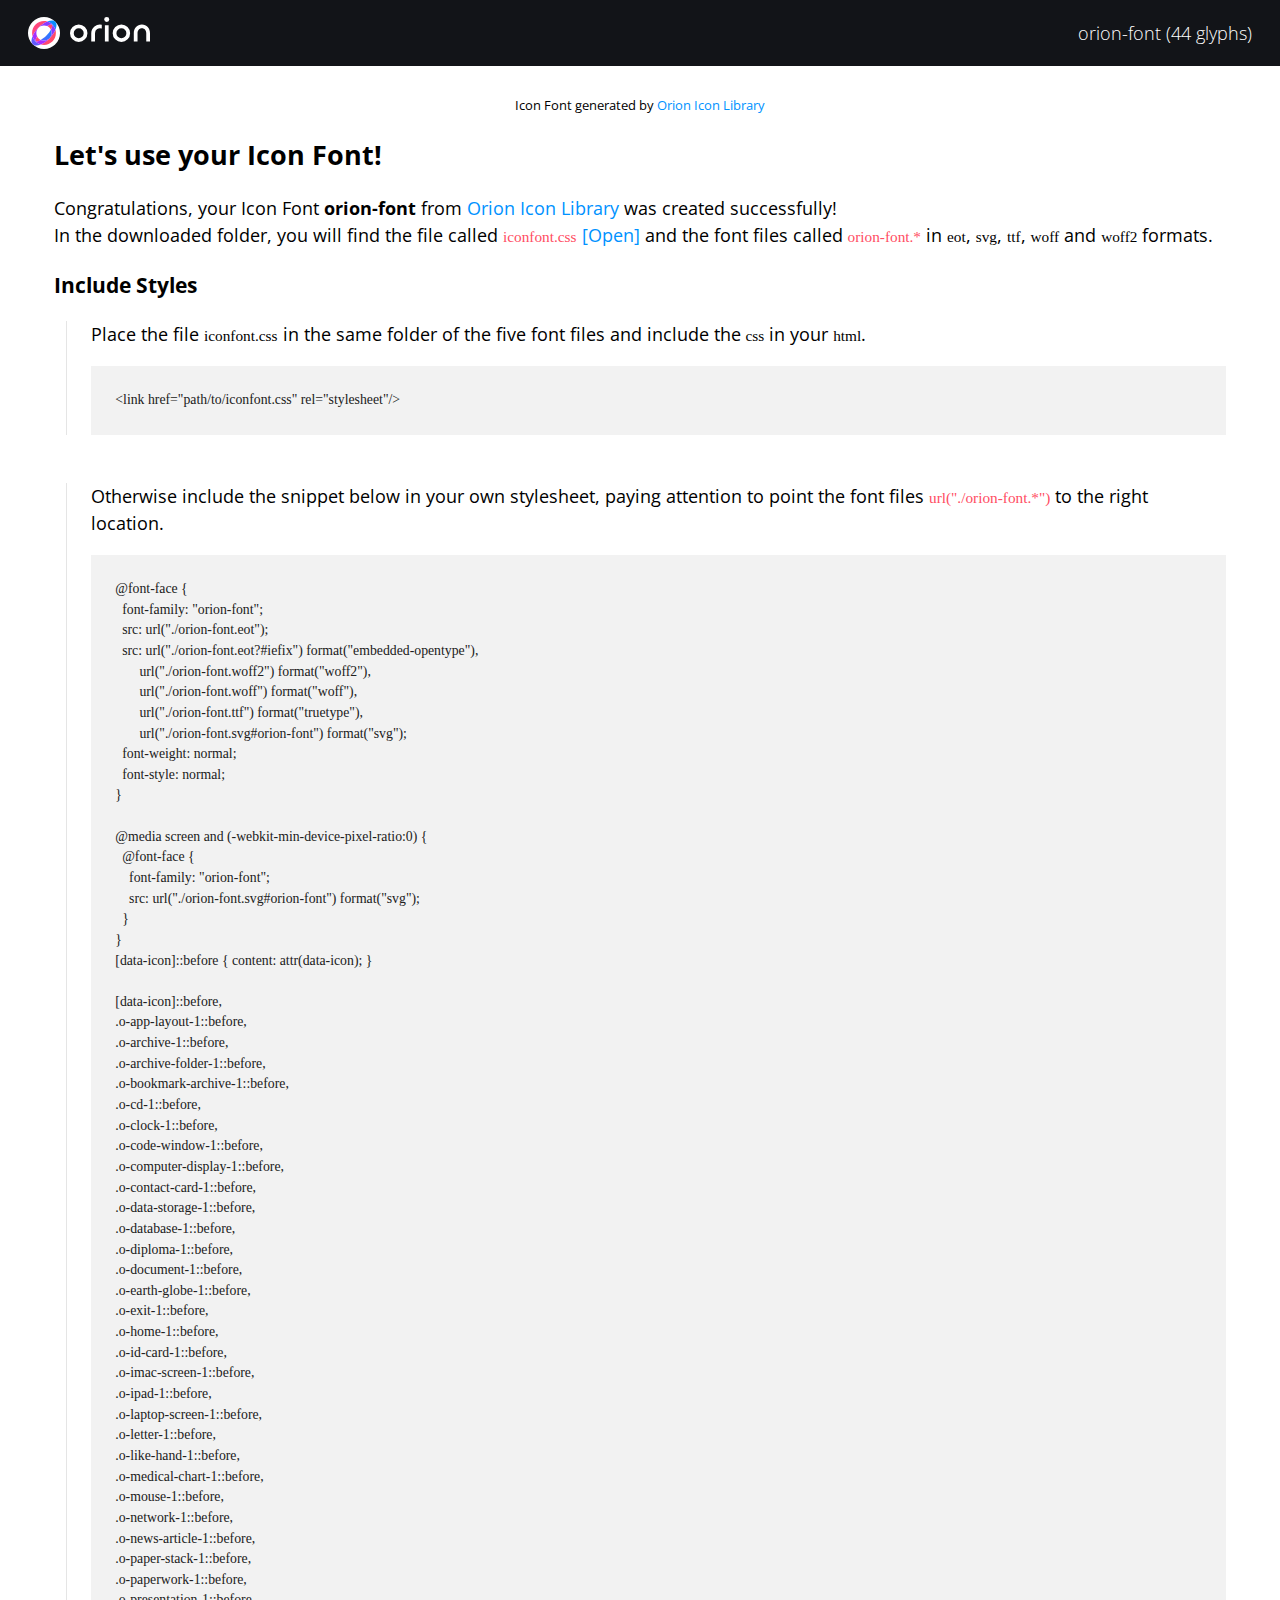
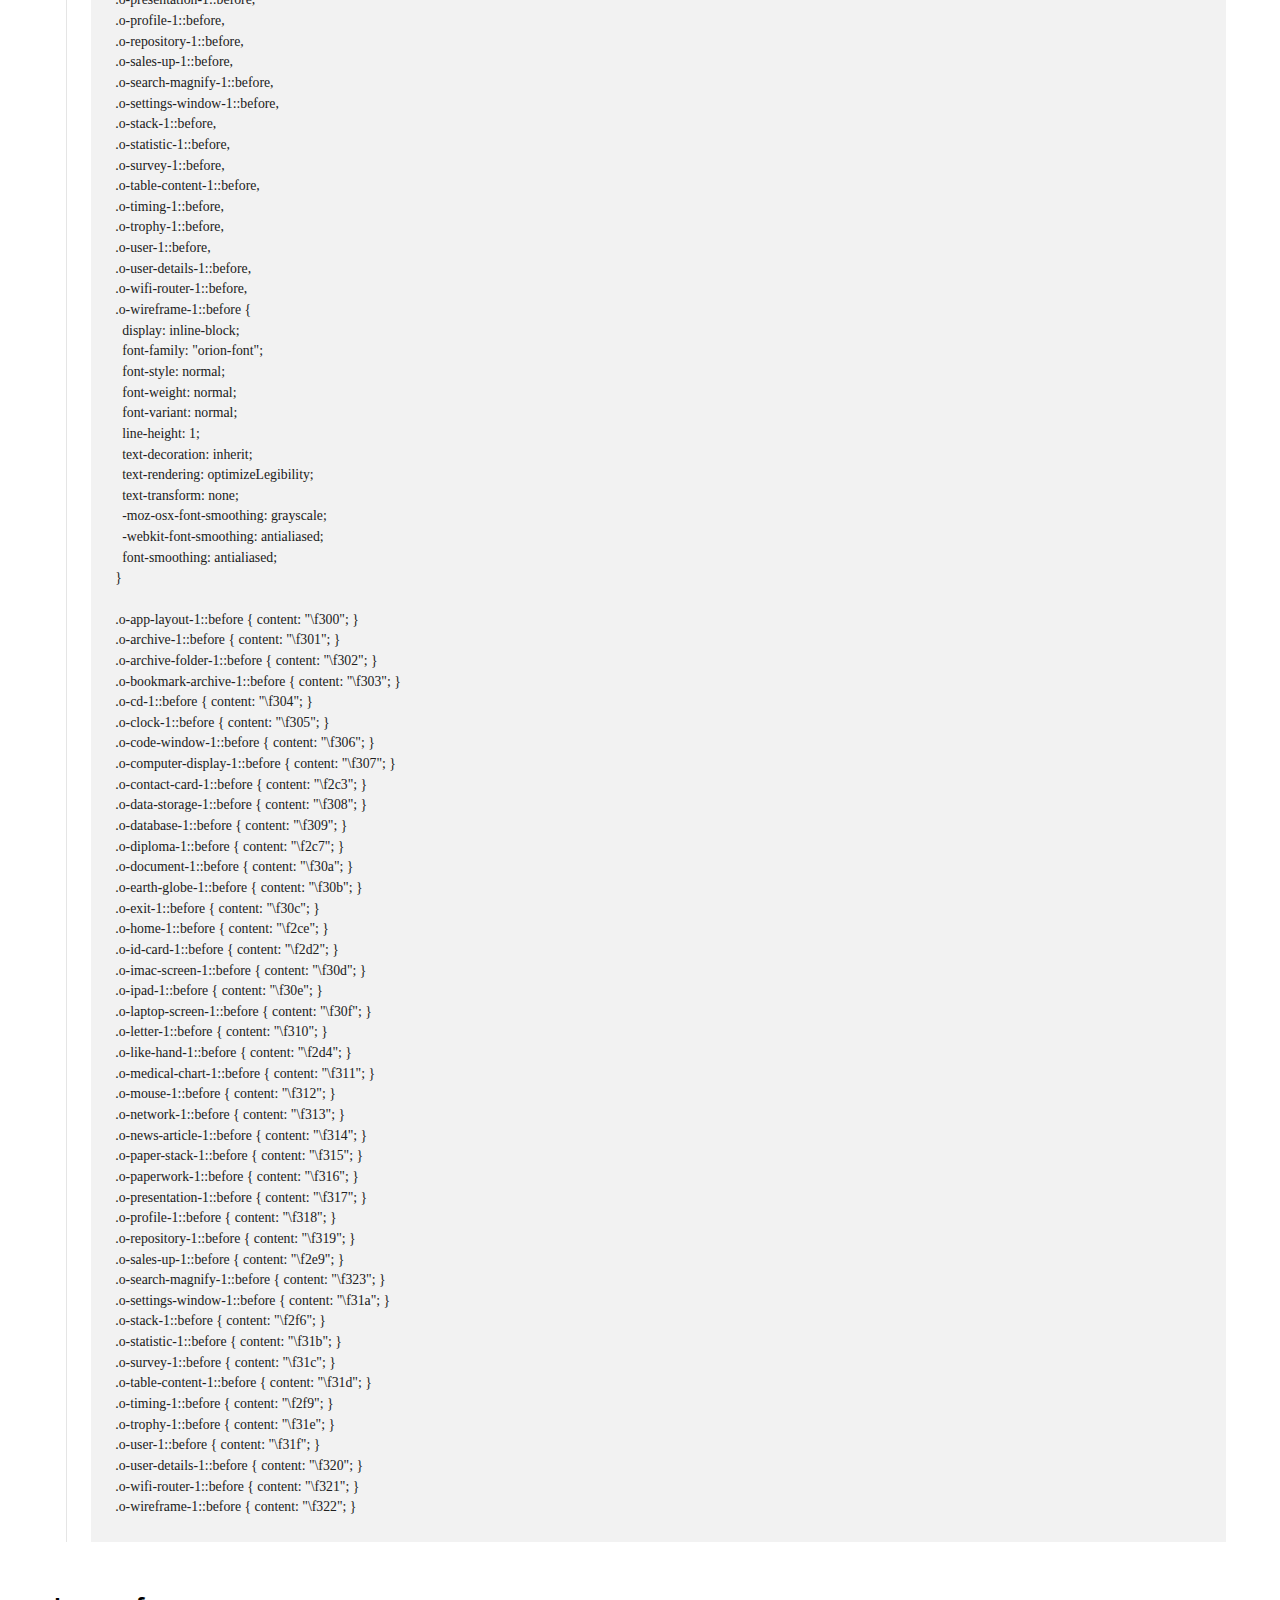
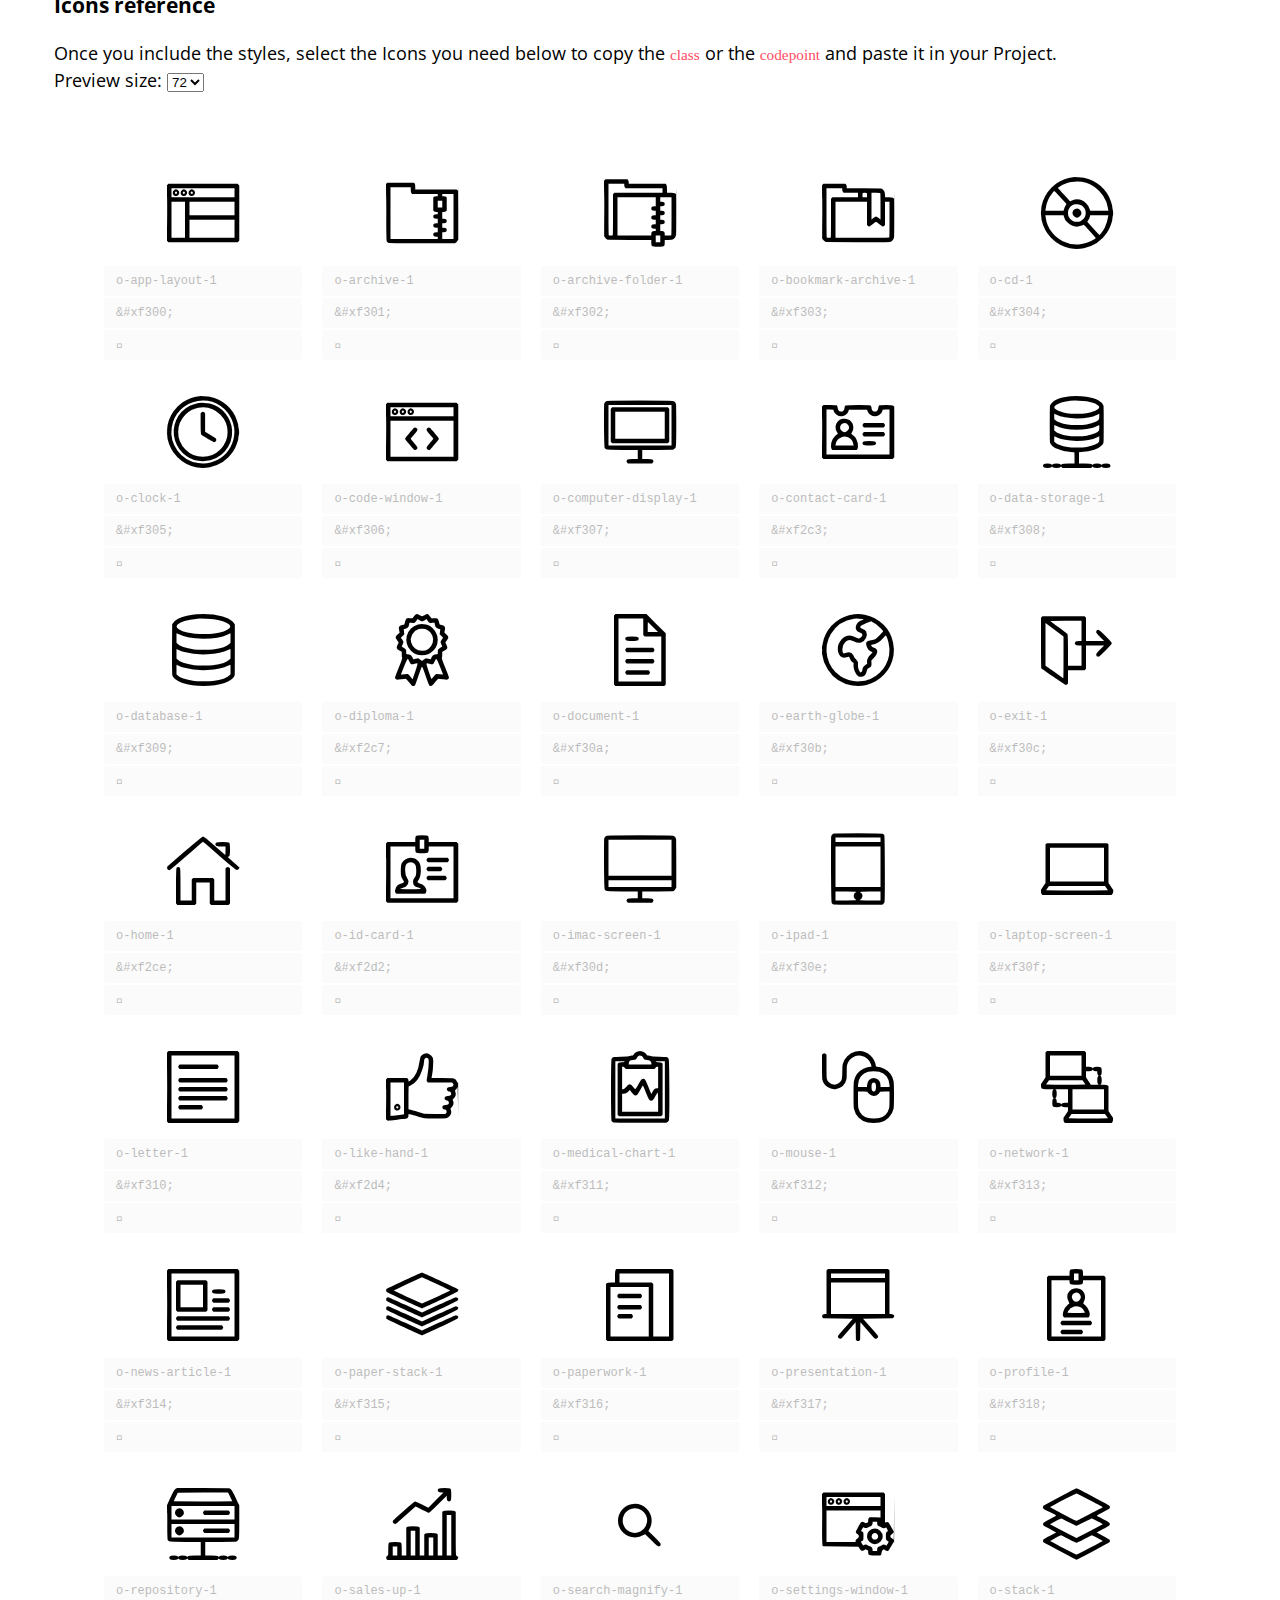
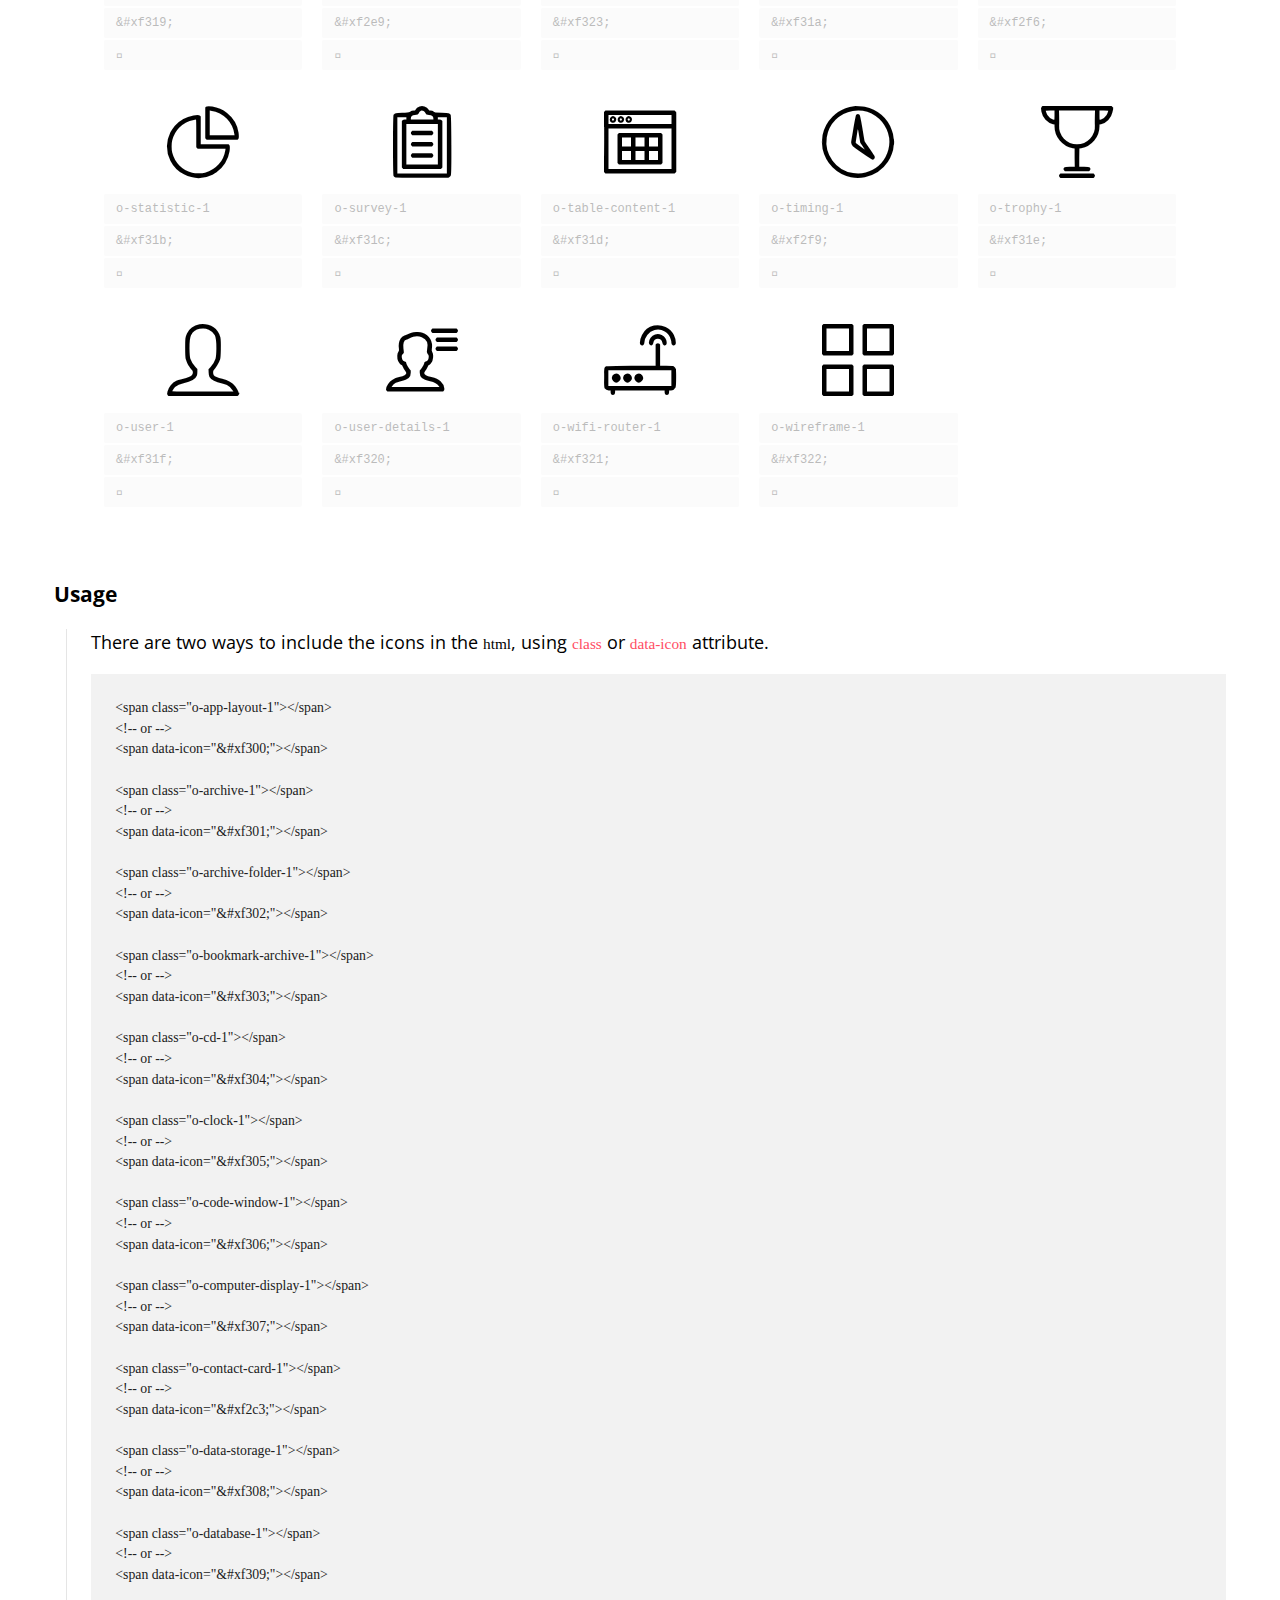
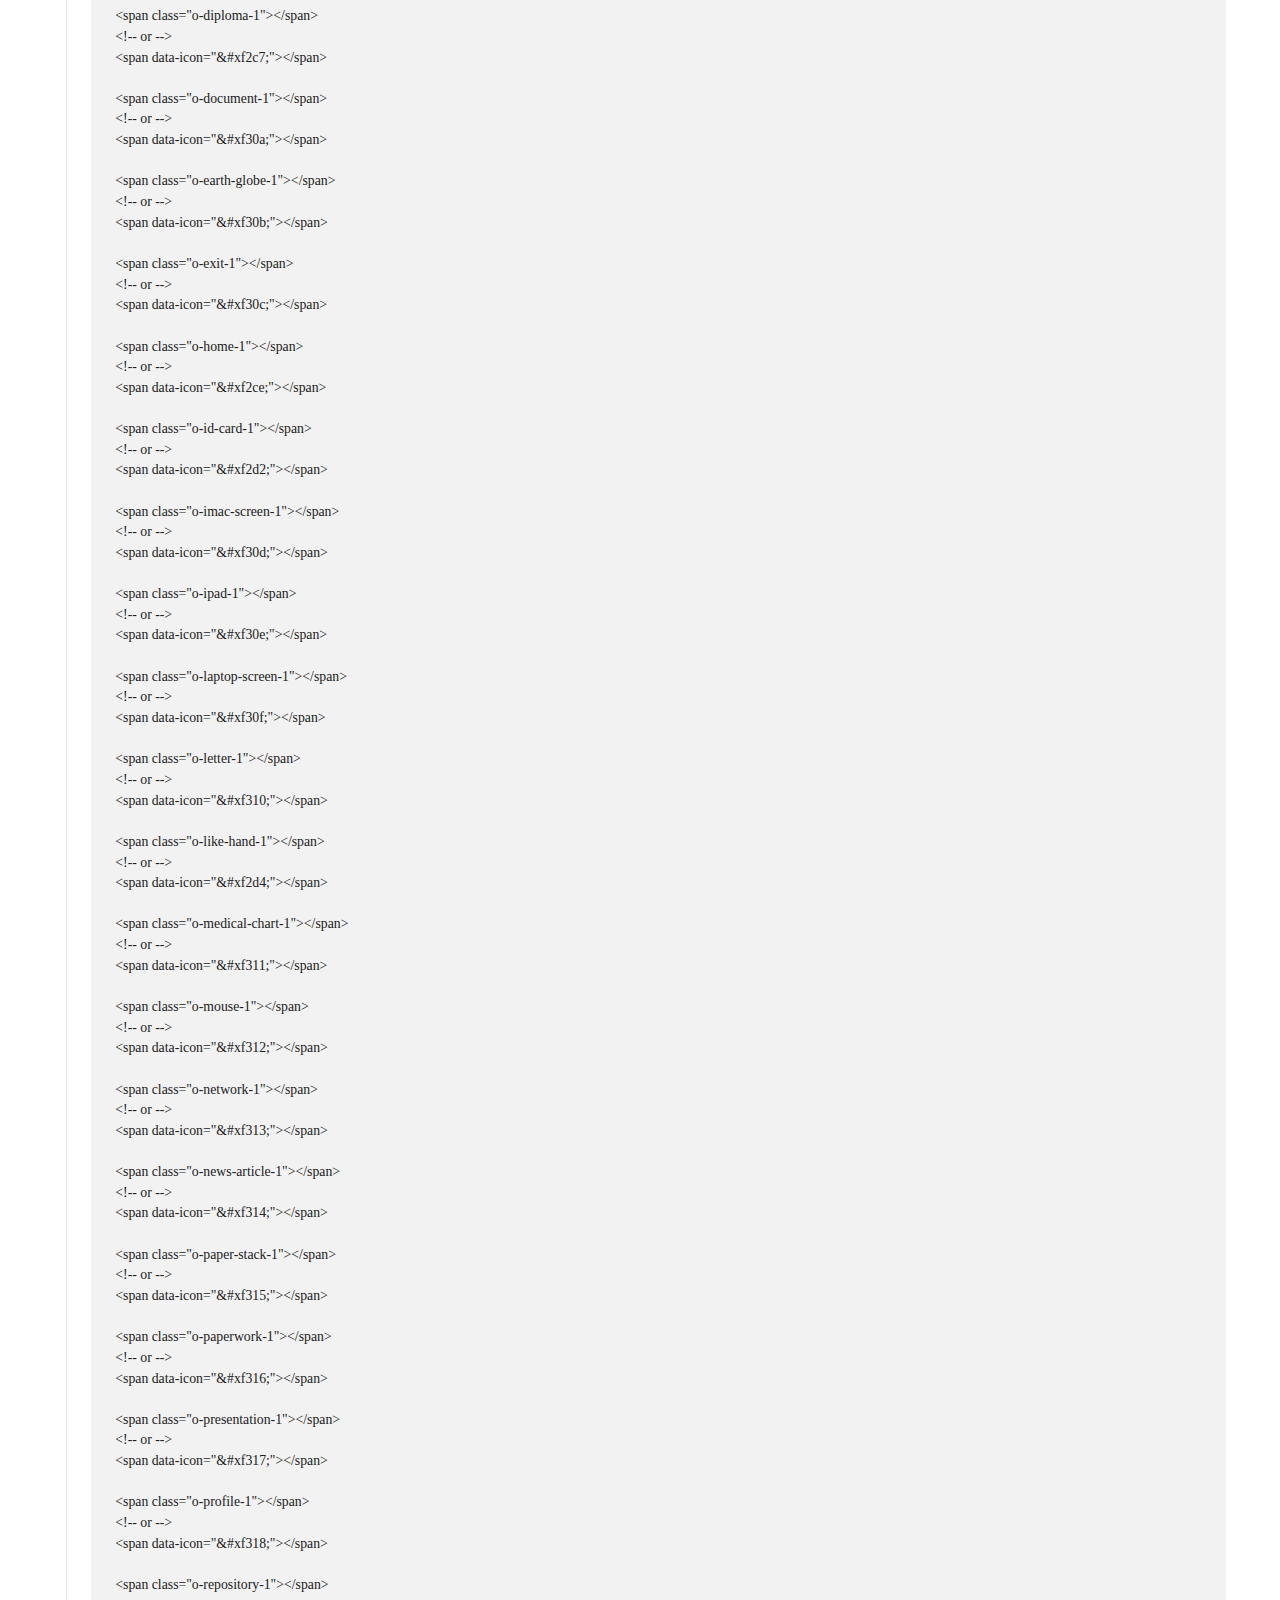
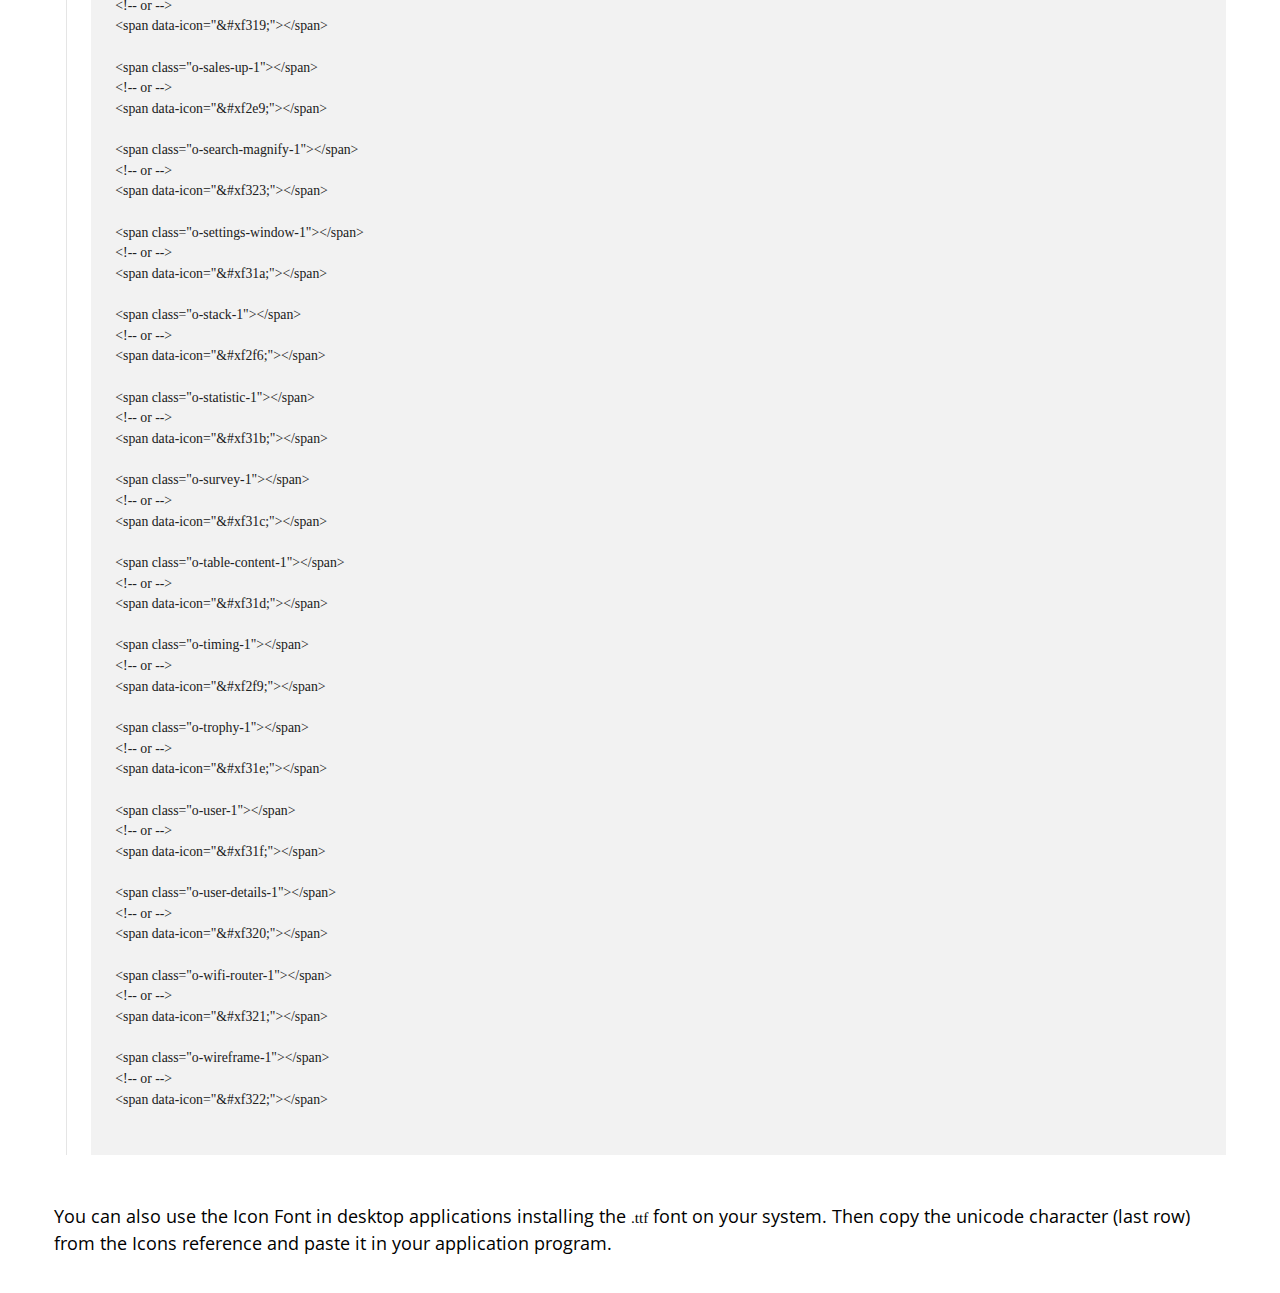
<file: fonts/preview.html>
<!doctype>
<html lang="en">
  <head>
    <link href="https://fonts.googleapis.com/css?family=Open+Sans" rel="stylesheet"/>
    <meta charset="UTF-8" />
    <title>orion-font Icon Font | Orion Icon Library</title>
    <style>
      html { box-sizing: border-box }
      *, *:before, *:after { box-sizing: inherit }
      
      body {
        margin: 0;
        padding: 0;
        font-family: 'Open Sans', sans-serif;
        font-size: 1.125rem;
      }
      
      .brand-red { color: #ff4d63 }
      .brand-blue { color: #007aff }
      
      .header {
        display: flex;
        align-items: center;
        background-color: #121418;
        justify-content: space-between;
        height: 66px;
        padding: 0 28px;
        color: white;
      }
      
      .logo_wrapper {
        display: flex;
        align-items: flex-start;
        color: #fff;
      }
      
      .logo_iso,
      .logo_name {
        display: inline-block;
        vertical-align: middle;
      }
      
      .logo_iso {
        width: 32px;
        height: 32px;
      }
      
      .logo_name {
        width: 80px;
        height: 25px;
        margin-left: 10px;
      }
      
      .title {
        font-weight: 300;
        max-width: 33%;
        font-size: 1em;
      }
      
      .ellipsis {
        white-space: nowrap;
        overflow: hidden;
        text-overflow: ellipsis;
      }
      
      .wrapper {
        padding: 1em 3em;
      }
      
      .tiny {
        font-size: .7em;
        text-align: center;
      }
      
      .heading,
      .link {
        color: inherit;
        text-decoration: none;
      }
      
      .link {
        color: #0092FF;
        cursor: pointer
      }
        .link:hover { text-decoration: underline }
        
      .heading:hover:after {
        content: "#";
        color: #0092FF;
        margin-left: 2px;
        opacity: .3;
        transition: opacity .3s;
      }
      
      .heading:active:after {
        opacity: 1;
      }
      
      .text {
        line-height: 1.5;
      }
      
      .pre {
        color: #202020;
        tab-ssize: 4px;
        overflow-x: auto;
        padding: 1.5em;
        line-height: 1.5;
        background: rgba(0, 0, 0, 0.05);
        font-size: .9em;
      }
      
      .pre-icon {
        font-size: 12px;
        padding: .5em 1em;
        width: 100%;
        z-index: 2;
        border-radius: 2px;
        opacity: .3;
        transition: opacity .3s;
        margin: 1px;
      }
      
      .code {
        font-family: Menlo, mono;
        font-size: .85em;
      }
      
      .section {
        padding-left: 24px;
        border-left: 1px solid rgba(0, 0, 0, 0.1);
        margin-left: 12px;
        margin-bottom: 48px;
      }
      
      .icons-list {
        overflow: auto;
        padding: 40px;
        margin: 0px;
        list-style: none;
        padding-bottom: 40px;
      }
      
      .icon {
        width: 100%;
        float: left;
        display: block;
        transition: opacity 250ms;
        cursor: pointer;
        position: relative;
      }
      
        @media (min-width: 767px) { .icon { width: 50% } }
        @media (min-width: 1023px) { .icon { width: 33.333% } }
        @media (min-width: 1199px) { .icon { width: 20% } }
        
        .icon:after {
          content: "";
          position: absolute;
          z-index: -1;
          top: 0px;
          right: 0px;
          bottom: 0px;
          left: 0px;
          opacity: 0;
          box-shadow: 0 .5em 3em rgba(0, 0, 0, .1);
          transition: opacity .3s;
        }
        .icon:hover:after {
            opacity: 1;
            z-index: 1;
        }
        .icon:before {
            content: "";
            padding-top: 100%;
            display: block;
        }
        .icon:hover .orion-font__class {
            opacity: 1;
        }
        .icon:hover .orion-font__code {
            opacity: 1;
        }
      
      .icon-wrapper {
        display: flex;
        align-items: center;
        justify-content: space-between;
        flex-direction: column;
        position: absolute;
        top: 0px;
        right: 0px;
        bottom: 0px;
        left: 0px;
        padding: 10px;
      }
      
      .icon-preview {
        margin-top: auto;
        margin-bottom: auto;
        position: relative;
      }
      
      .style {
        white-space: pre;
        display: inline-block;
        font-size: .7em;
        line-height: 1.5;
        background: rgba(0,0,0,0.05);
        tab-size: 4px;
        color: #202020;
        margin-top: 1em;
        width: 100%;
        outline: 0px;
        border-left: 4px solid #007aff;
      }
      
      
        .size-12 .icon-preview,
        .size-12 .letters { font-size: 12px; }
      
        .size-14 .icon-preview,
        .size-14 .letters { font-size: 14px; }
      
        .size-16 .icon-preview,
        .size-16 .letters { font-size: 16px; }
      
        .size-18 .icon-preview,
        .size-18 .letters { font-size: 18px; }
      
        .size-21 .icon-preview,
        .size-21 .letters { font-size: 21px; }
      
        .size-24 .icon-preview,
        .size-24 .letters { font-size: 24px; }
      
        .size-36 .icon-preview,
        .size-36 .letters { font-size: 36px; }
      
        .size-48 .icon-preview,
        .size-48 .letters { font-size: 48px; }
      
        .size-60 .icon-preview,
        .size-60 .letters { font-size: 60px; }
      
        .size-72 .icon-preview,
        .size-72 .letters { font-size: 72px; }
      

      /* Icon Font: orion-font */

      @font-face {
  font-family: "orion-font";
  src: url("./orion-font.eot");
  src: url("./orion-font.eot?#iefix") format("embedded-opentype"),
       url("./orion-font.woff2") format("woff2"),
       url("./orion-font.woff") format("woff"),
       url("./orion-font.ttf") format("truetype"),
       url("./orion-font.svg#orion-font") format("svg");
  font-weight: normal;
  font-style: normal;
}

@media screen and (-webkit-min-device-pixel-ratio:0) {
  @font-face {
    font-family: "orion-font";
    src: url("./orion-font.svg#orion-font") format("svg");
  }
}

      [data-icon]:before { content: attr(data-icon); }

      [data-icon]:before,
      .o-app-layout-1::before,
.o-archive-1::before,
.o-archive-folder-1::before,
.o-bookmark-archive-1::before,
.o-cd-1::before,
.o-clock-1::before,
.o-code-window-1::before,
.o-computer-display-1::before,
.o-contact-card-1::before,
.o-data-storage-1::before,
.o-database-1::before,
.o-diploma-1::before,
.o-document-1::before,
.o-earth-globe-1::before,
.o-exit-1::before,
.o-home-1::before,
.o-id-card-1::before,
.o-imac-screen-1::before,
.o-ipad-1::before,
.o-laptop-screen-1::before,
.o-letter-1::before,
.o-like-hand-1::before,
.o-medical-chart-1::before,
.o-mouse-1::before,
.o-network-1::before,
.o-news-article-1::before,
.o-paper-stack-1::before,
.o-paperwork-1::before,
.o-presentation-1::before,
.o-profile-1::before,
.o-repository-1::before,
.o-sales-up-1::before,
.o-search-magnify-1::before,
.o-settings-window-1::before,
.o-stack-1::before,
.o-statistic-1::before,
.o-survey-1::before,
.o-table-content-1::before,
.o-timing-1::before,
.o-trophy-1::before,
.o-user-1::before,
.o-user-details-1::before,
.o-wifi-router-1::before,
.o-wireframe-1::before {
        display: inline-block;
  font-family: "orion-font";
  font-style: normal;
  font-weight: normal;
  font-variant: normal;
  line-height: 1;
  text-decoration: inherit;
  text-rendering: optimizeLegibility;
  text-transform: none;
  -moz-osx-font-smoothing: grayscale;
  -webkit-font-smoothing: antialiased;
  font-smoothing: antialiased;
      }

      .o-app-layout-1::before { content: "\f300"; }
.o-archive-1::before { content: "\f301"; }
.o-archive-folder-1::before { content: "\f302"; }
.o-bookmark-archive-1::before { content: "\f303"; }
.o-cd-1::before { content: "\f304"; }
.o-clock-1::before { content: "\f305"; }
.o-code-window-1::before { content: "\f306"; }
.o-computer-display-1::before { content: "\f307"; }
.o-contact-card-1::before { content: "\f2c3"; }
.o-data-storage-1::before { content: "\f308"; }
.o-database-1::before { content: "\f309"; }
.o-diploma-1::before { content: "\f2c7"; }
.o-document-1::before { content: "\f30a"; }
.o-earth-globe-1::before { content: "\f30b"; }
.o-exit-1::before { content: "\f30c"; }
.o-home-1::before { content: "\f2ce"; }
.o-id-card-1::before { content: "\f2d2"; }
.o-imac-screen-1::before { content: "\f30d"; }
.o-ipad-1::before { content: "\f30e"; }
.o-laptop-screen-1::before { content: "\f30f"; }
.o-letter-1::before { content: "\f310"; }
.o-like-hand-1::before { content: "\f2d4"; }
.o-medical-chart-1::before { content: "\f311"; }
.o-mouse-1::before { content: "\f312"; }
.o-network-1::before { content: "\f313"; }
.o-news-article-1::before { content: "\f314"; }
.o-paper-stack-1::before { content: "\f315"; }
.o-paperwork-1::before { content: "\f316"; }
.o-presentation-1::before { content: "\f317"; }
.o-profile-1::before { content: "\f318"; }
.o-repository-1::before { content: "\f319"; }
.o-sales-up-1::before { content: "\f2e9"; }
.o-search-magnify-1::before { content: "\f323"; }
.o-settings-window-1::before { content: "\f31a"; }
.o-stack-1::before { content: "\f2f6"; }
.o-statistic-1::before { content: "\f31b"; }
.o-survey-1::before { content: "\f31c"; }
.o-table-content-1::before { content: "\f31d"; }
.o-timing-1::before { content: "\f2f9"; }
.o-trophy-1::before { content: "\f31e"; }
.o-user-1::before { content: "\f31f"; }
.o-user-details-1::before { content: "\f320"; }
.o-wifi-router-1::before { content: "\f321"; }
.o-wireframe-1::before { content: "\f322"; }
    </style>

    <!--[if lte IE 8]><script src="http://html5shiv.googlecode.com/svn/trunk/html5.js"></script><![endif]-->

  </head>

  <body>
    <svg width="0" height="0" style="display:block">
      <defs>
        <linearGradient id="orion_logo_a" gradientUnits="userSpaceOnUse" x1="13.183"
        y1="62.808" x2="79.541" y2="62.808">
          <stop offset="0" stop-color="#FF4581"></stop>
          <stop offset="1" stop-color="#FF4D63"></stop>
        </linearGradient>
        <linearGradient id="orion_logo_b" gradientUnits="userSpaceOnUse" x1="13.177"
        y1="29.193" x2="79.535" y2="29.193">
          <stop offset="0" stop-color="#FF4581"></stop>
          <stop offset="1" stop-color="#FF4D63"></stop>
        </linearGradient>
        <linearGradient id="orion_logo_c" gradientUnits="userSpaceOnUse" x1="13.182"
        y1="33.549" x2="79.533" y2="33.549">
          <stop offset="0" stop-color="#FF4581"></stop>
          <stop offset="1" stop-color="#FF4D63"></stop>
        </linearGradient>
        <linearGradient id="orion_logo_d" gradientUnits="userSpaceOnUse" x1="13.186"
        y1="58.453" x2="79.534" y2="58.453">
          <stop offset="0" stop-color="#FF4581"></stop>
          <stop offset="1" stop-color="#FF4D63"></stop>
        </linearGradient>
        <linearGradient id="orion_logo_e" gradientUnits="userSpaceOnUse" x1="14.32"
        y1="77.671" x2="79.601" y2="12.39">
          <stop offset="0" stop-color="#6757FF"></stop>
          <stop offset="1" stop-color="#0092FF"></stop>
        </linearGradient>
        <linearGradient id="orion_logo_f" gradientUnits="userSpaceOnUse" x1="14.33"
        y1="77.675" x2="79.611" y2="12.394">
          <stop offset="0" stop-color="#6757FF"></stop>
          <stop offset="1" stop-color="#0092FF"></stop>
        </linearGradient>
        <linearGradient id="orion_logo_g" gradientUnits="userSpaceOnUse" x1="24.694"
        y1="88.035" x2="89.969" y2="22.76">
          <stop offset="0" stop-color="#6757FF"></stop>
          <stop offset="1" stop-color="#0092FF"></stop>
        </linearGradient>
        <linearGradient id="orion_logo_h" gradientUnits="userSpaceOnUse" x1="22.838"
        y1="69.61" x2="69.095" y2="22.453">
          <stop offset="0" stop-color="#AB2BFF"></stop>
          <stop offset="1" stop-color="#863CFF"></stop>
        </linearGradient>
      </defs>
    </svg>
    <div id="page">
      <header class="header">
        <a href="https://orioniconlibrary.com/?utm_source=font_demo" class="logo_wrapper">
          <svg viewBox="0 0 92 92" class="logo_iso">
            <g>
              <ellipse fill="currentColor" cx="46" cy="46" rx="46" ry="46"></ellipse>
              <path fill="url(#orion_logo_a)" d="M26.2 55.4c-.9 1.5-1.6 3.1-2.2 4.6-2.4 5.7-2.3 9.1-2 10.1.3.1.7.1 1.4.1 3.2 0 7.9-1.4 13.3-4.4-4.7-2.1-8.4-5.8-10.5-10.4z"></path>
              <path fill="url(#orion_logo_b)" d="M65.8 36.6c.8-1.5 1.6-3.1 2.2-4.6 2.4-5.7 2.3-9.1 2-10.1-.3-.1-.7-.1-1.4-.1-3.2 0-7.9 1.4-13.3 4.4 4.6 2.1 8.4 5.8 10.5 10.4z"></path>
              <path fill="url(#orion_logo_c)" d="M55.3 13.1c-3-.8-6.1-1.3-9.3-1.3-18.9 0-34.2 15.3-34.2 34.2 0 3.2.5 6.3 1.3 9.3 3.4-8 9.3-16.7 17.4-24.8 8-8.1 16.8-14 24.8-17.4z"></path>
              <path fill="url(#orion_logo_d)" d="M61.5 61.5c-8 8-16.8 14-24.8 17.4 2.9.8 6.1 1.3 9.3 1.3 18.9 0 34.2-15.3 34.2-34.2 0-3.2-.5-6.3-1.3-9.3-3.4 8-9.3 16.8-17.4 24.8z"></path>
              <path fill="url(#orion_logo_e)" d="M78.9 36.7c4.1-9.8 4.4-18.5-.4-23.2-2.4-2.4-5.8-3.5-9.8-3.5-4 0-8.6 1.1-13.4 3.1 11.4 3.2 20.4 12.2 23.6 23.6z"></path>
              <path fill="url(#orion_logo_f)" d="M13.1 55.3c-4.1 9.8-4.4 18.5.4 23.2 2.4 2.4 5.8 3.5 9.8 3.5 4 0 8.6-1.1 13.4-3.1-11.4-3.2-20.4-12.2-23.6-23.6z"></path>
              <path fill="url(#orion_logo_g)" d="M65.8 36.6c-3 5.6-7.4 11.3-12.7 16.5-5.7 5.7-11.4 9.9-16.5 12.7 2.8 1.4 6 2.1 9.4 2.1 12.1 0 21.9-9.8 21.9-21.9 0-3.4-.7-6.5-2.1-9.4z"></path>
              <path fill="url(#orion_logo_h)" d="M78.9 36.7c-3.2-11.4-12.2-20.4-23.6-23.6-8 3.4-16.7 9.3-24.8 17.4-8 8-14 16.8-17.4 24.8 3.2 11.4 12.2 20.4 23.6 23.6 8-3.4 16.7-9.3 24.8-17.4 8.1-8 14-16.8 17.4-24.8zM46 67.9c-3.4 0-6.5-.8-9.4-2.1-5.4 3-10.1 4.4-13.3 4.4-.7 0-1.1-.1-1.4-.1-.2-1.1-.4-4.4 2-10.1.6-1.5 1.4-3 2.2-4.6-1.4-2.8-2.1-6-2.1-9.4 0-12.1 9.8-21.9 21.9-21.9 3.4 0 6.5.8 9.4 2.1 5.4-3 10.1-4.4 13.3-4.4.7 0 1.1.1 1.4.1.2 1 .4 4.4-2 10.1-.6 1.5-1.4 3-2.2 4.6 1.4 2.8 2.1 6 2.1 9.4 0 12.1-9.8 21.9-21.9 21.9z"></path>
            </g>
          </svg>
          <svg viewBox="0 0 128.4 39.8" class="logo_name">
            <g fill="currentColor">
              <path d="M56 13h6v26h-6zm-42 4.8a8 8 0 1 1-8 8 8 8 0 0 1 8-8m0-6a14 14 0 1 0 14 14 14 14 0 0 0-14-14zm68.5 6a8 8 0 1 1-8 8 8 8 0 0 1 8-8m0-6a14 14 0 1 0 14 14 14 14 0 0 0-14-14zm-31.5.3a14 14 0 0 0-16.9 13.7V39h6V25.8A8 8 0 0 1 51 18.3z"></path>
              <circle cx="59" cy="4" r="4"></circle>
              <path d="M128.4 25.8c0-7.7-5.3-14-13-14s-13 6.3-13 14V39h6V25.8c0-4.4 2.6-8 7-8s7 3.6 7 8V39h6z"></path>
            </g>
          </svg>
        </a>
        
        <h1 class="title ellipsis">orion-font (44 glyphs)</h1>
      </header>
      <section class="wrapper">
        <p class="tiny">Icon Font generated by <a class="link" href="https://orioniconlibrary.com/?utm_source=font_demo">Orion Icon Library</a></p>
        <h2>Let&#x27;s use your Icon Font!</h2>
        
        <p class="text">Congratulations, your Icon Font <strong>orion-font</strong>
          from <a class="link" href="https://orioniconlibrary.com/?utm_source=font_demo">Orion Icon Library</a> was
          created successfully!
          <br/>In the downloaded folder, you will find the file called <code class="code brand-red">iconfont.css</code> <a class="link" href="iconfont.css" download="iconfont.css">[Open]</a> and
          the font files called <code class="code brand-red">orion-font.*</code> in 
          <code class="code">eot</code>, <code class="code">svg</code>, <code class="code">ttf</code>, <code class="code">woff</code> and <code class="code">woff2</code> formats. 
        </p>
        
        <h3 id="include-styles">
          <a class="heading" href="#include-styles"> Include Styles </a>
        </h3>
        
        <div class="section">
          <p class="text">
            Place the file <code class="code">iconfont.css</code> in the same folder of the five font files and include the <code class="code">css</code> in your <code class="code">html</code>.
          </p>
          <pre class="pre"><code class="code">&lt;link href="path/to/iconfont.css" rel="stylesheet"/&gt;</code></pre>
        </div>
        
        <div class="section">
          <p class="text">
            Otherwise include the snippet below in your own stylesheet, paying attention to point the font files <code class="code brand-red">url("./orion-font.*")</code> to the right location.
          </p>
          <pre class="pre"><code class="code">@font-face {
  font-family: "orion-font";
  src: url("./orion-font.eot");
  src: url("./orion-font.eot?#iefix") format("embedded-opentype"),
       url("./orion-font.woff2") format("woff2"),
       url("./orion-font.woff") format("woff"),
       url("./orion-font.ttf") format("truetype"),
       url("./orion-font.svg#orion-font") format("svg");
  font-weight: normal;
  font-style: normal;
}

@media screen and (-webkit-min-device-pixel-ratio:0) {
  @font-face {
    font-family: "orion-font";
    src: url("./orion-font.svg#orion-font") format("svg");
  }
}
[data-icon]::before { content: attr(data-icon); }

[data-icon]::before,
.o-app-layout-1::before,
.o-archive-1::before,
.o-archive-folder-1::before,
.o-bookmark-archive-1::before,
.o-cd-1::before,
.o-clock-1::before,
.o-code-window-1::before,
.o-computer-display-1::before,
.o-contact-card-1::before,
.o-data-storage-1::before,
.o-database-1::before,
.o-diploma-1::before,
.o-document-1::before,
.o-earth-globe-1::before,
.o-exit-1::before,
.o-home-1::before,
.o-id-card-1::before,
.o-imac-screen-1::before,
.o-ipad-1::before,
.o-laptop-screen-1::before,
.o-letter-1::before,
.o-like-hand-1::before,
.o-medical-chart-1::before,
.o-mouse-1::before,
.o-network-1::before,
.o-news-article-1::before,
.o-paper-stack-1::before,
.o-paperwork-1::before,
.o-presentation-1::before,
.o-profile-1::before,
.o-repository-1::before,
.o-sales-up-1::before,
.o-search-magnify-1::before,
.o-settings-window-1::before,
.o-stack-1::before,
.o-statistic-1::before,
.o-survey-1::before,
.o-table-content-1::before,
.o-timing-1::before,
.o-trophy-1::before,
.o-user-1::before,
.o-user-details-1::before,
.o-wifi-router-1::before,
.o-wireframe-1::before {
  display: inline-block;
  font-family: "orion-font";
  font-style: normal;
  font-weight: normal;
  font-variant: normal;
  line-height: 1;
  text-decoration: inherit;
  text-rendering: optimizeLegibility;
  text-transform: none;
  -moz-osx-font-smoothing: grayscale;
  -webkit-font-smoothing: antialiased;
  font-smoothing: antialiased;
}

.o-app-layout-1::before { content: "\f300"; }
.o-archive-1::before { content: "\f301"; }
.o-archive-folder-1::before { content: "\f302"; }
.o-bookmark-archive-1::before { content: "\f303"; }
.o-cd-1::before { content: "\f304"; }
.o-clock-1::before { content: "\f305"; }
.o-code-window-1::before { content: "\f306"; }
.o-computer-display-1::before { content: "\f307"; }
.o-contact-card-1::before { content: "\f2c3"; }
.o-data-storage-1::before { content: "\f308"; }
.o-database-1::before { content: "\f309"; }
.o-diploma-1::before { content: "\f2c7"; }
.o-document-1::before { content: "\f30a"; }
.o-earth-globe-1::before { content: "\f30b"; }
.o-exit-1::before { content: "\f30c"; }
.o-home-1::before { content: "\f2ce"; }
.o-id-card-1::before { content: "\f2d2"; }
.o-imac-screen-1::before { content: "\f30d"; }
.o-ipad-1::before { content: "\f30e"; }
.o-laptop-screen-1::before { content: "\f30f"; }
.o-letter-1::before { content: "\f310"; }
.o-like-hand-1::before { content: "\f2d4"; }
.o-medical-chart-1::before { content: "\f311"; }
.o-mouse-1::before { content: "\f312"; }
.o-network-1::before { content: "\f313"; }
.o-news-article-1::before { content: "\f314"; }
.o-paper-stack-1::before { content: "\f315"; }
.o-paperwork-1::before { content: "\f316"; }
.o-presentation-1::before { content: "\f317"; }
.o-profile-1::before { content: "\f318"; }
.o-repository-1::before { content: "\f319"; }
.o-sales-up-1::before { content: "\f2e9"; }
.o-search-magnify-1::before { content: "\f323"; }
.o-settings-window-1::before { content: "\f31a"; }
.o-stack-1::before { content: "\f2f6"; }
.o-statistic-1::before { content: "\f31b"; }
.o-survey-1::before { content: "\f31c"; }
.o-table-content-1::before { content: "\f31d"; }
.o-timing-1::before { content: "\f2f9"; }
.o-trophy-1::before { content: "\f31e"; }
.o-user-1::before { content: "\f31f"; }
.o-user-details-1::before { content: "\f320"; }
.o-wifi-router-1::before { content: "\f321"; }
.o-wireframe-1::before { content: "\f322"; }</code></pre>
        </div>
        
        <h3 id="icons">
          <a class="heading" href="#icons"> Icons reference </a>
        </h3>
        
        <p class="text">
          Once you include the styles, select the Icons you need below to copy the <code class="code brand-red">class</code> or the <code class="code brand-red">codepoint</code> and paste it in your Project.
          <br />
          Preview size: <select class="js-size">
            
              <option value="size-12" selected>
                12
              </option>
            
              <option value="size-14" selected>
                14
              </option>
            
              <option value="size-16" selected>
                16
              </option>
            
              <option value="size-18" selected>
                18
              </option>
            
              <option value="size-21" selected>
                21
              </option>
            
              <option value="size-24" selected>
                24
              </option>
            
              <option value="size-36" selected>
                36
              </option>
            
              <option value="size-48" selected>
                48
              </option>
            
              <option value="size-60" selected>
                60
              </option>
            
              <option value="size-72" selected>
                72
              </option>
            
          </select>
        </p>
        
        <div id="icons-preview" class="size-72">
          <ul class="icons-list">
            
              
              <li class="icon js-item">
                <div class="icon-wrapper">
                  <i id="o-app-layout-1" class="o-app-layout-1 icon-preview"></i>
                  <pre class="pre pre-icon orion-font__class js-item"><code class="js-icon-code">o-app-layout-1</code></pre>
                  <pre class="pre pre-icon orion-font__code js-item"><code class="js-icon-code">&amp;#xf300;</code></pre>
                  <pre class="pre pre-icon orion-font__code js-item"><code class="js-icon-code js-unicode">f300</code></pre>
                </div>
              </li>
              
            
              
              <li class="icon js-item">
                <div class="icon-wrapper">
                  <i id="o-archive-1" class="o-archive-1 icon-preview"></i>
                  <pre class="pre pre-icon orion-font__class js-item"><code class="js-icon-code">o-archive-1</code></pre>
                  <pre class="pre pre-icon orion-font__code js-item"><code class="js-icon-code">&amp;#xf301;</code></pre>
                  <pre class="pre pre-icon orion-font__code js-item"><code class="js-icon-code js-unicode">f301</code></pre>
                </div>
              </li>
              
            
              
              <li class="icon js-item">
                <div class="icon-wrapper">
                  <i id="o-archive-folder-1" class="o-archive-folder-1 icon-preview"></i>
                  <pre class="pre pre-icon orion-font__class js-item"><code class="js-icon-code">o-archive-folder-1</code></pre>
                  <pre class="pre pre-icon orion-font__code js-item"><code class="js-icon-code">&amp;#xf302;</code></pre>
                  <pre class="pre pre-icon orion-font__code js-item"><code class="js-icon-code js-unicode">f302</code></pre>
                </div>
              </li>
              
            
              
              <li class="icon js-item">
                <div class="icon-wrapper">
                  <i id="o-bookmark-archive-1" class="o-bookmark-archive-1 icon-preview"></i>
                  <pre class="pre pre-icon orion-font__class js-item"><code class="js-icon-code">o-bookmark-archive-1</code></pre>
                  <pre class="pre pre-icon orion-font__code js-item"><code class="js-icon-code">&amp;#xf303;</code></pre>
                  <pre class="pre pre-icon orion-font__code js-item"><code class="js-icon-code js-unicode">f303</code></pre>
                </div>
              </li>
              
            
              
              <li class="icon js-item">
                <div class="icon-wrapper">
                  <i id="o-cd-1" class="o-cd-1 icon-preview"></i>
                  <pre class="pre pre-icon orion-font__class js-item"><code class="js-icon-code">o-cd-1</code></pre>
                  <pre class="pre pre-icon orion-font__code js-item"><code class="js-icon-code">&amp;#xf304;</code></pre>
                  <pre class="pre pre-icon orion-font__code js-item"><code class="js-icon-code js-unicode">f304</code></pre>
                </div>
              </li>
              
            
              
              <li class="icon js-item">
                <div class="icon-wrapper">
                  <i id="o-clock-1" class="o-clock-1 icon-preview"></i>
                  <pre class="pre pre-icon orion-font__class js-item"><code class="js-icon-code">o-clock-1</code></pre>
                  <pre class="pre pre-icon orion-font__code js-item"><code class="js-icon-code">&amp;#xf305;</code></pre>
                  <pre class="pre pre-icon orion-font__code js-item"><code class="js-icon-code js-unicode">f305</code></pre>
                </div>
              </li>
              
            
              
              <li class="icon js-item">
                <div class="icon-wrapper">
                  <i id="o-code-window-1" class="o-code-window-1 icon-preview"></i>
                  <pre class="pre pre-icon orion-font__class js-item"><code class="js-icon-code">o-code-window-1</code></pre>
                  <pre class="pre pre-icon orion-font__code js-item"><code class="js-icon-code">&amp;#xf306;</code></pre>
                  <pre class="pre pre-icon orion-font__code js-item"><code class="js-icon-code js-unicode">f306</code></pre>
                </div>
              </li>
              
            
              
              <li class="icon js-item">
                <div class="icon-wrapper">
                  <i id="o-computer-display-1" class="o-computer-display-1 icon-preview"></i>
                  <pre class="pre pre-icon orion-font__class js-item"><code class="js-icon-code">o-computer-display-1</code></pre>
                  <pre class="pre pre-icon orion-font__code js-item"><code class="js-icon-code">&amp;#xf307;</code></pre>
                  <pre class="pre pre-icon orion-font__code js-item"><code class="js-icon-code js-unicode">f307</code></pre>
                </div>
              </li>
              
            
              
              <li class="icon js-item">
                <div class="icon-wrapper">
                  <i id="o-contact-card-1" class="o-contact-card-1 icon-preview"></i>
                  <pre class="pre pre-icon orion-font__class js-item"><code class="js-icon-code">o-contact-card-1</code></pre>
                  <pre class="pre pre-icon orion-font__code js-item"><code class="js-icon-code">&amp;#xf2c3;</code></pre>
                  <pre class="pre pre-icon orion-font__code js-item"><code class="js-icon-code js-unicode">f2c3</code></pre>
                </div>
              </li>
              
            
              
              <li class="icon js-item">
                <div class="icon-wrapper">
                  <i id="o-data-storage-1" class="o-data-storage-1 icon-preview"></i>
                  <pre class="pre pre-icon orion-font__class js-item"><code class="js-icon-code">o-data-storage-1</code></pre>
                  <pre class="pre pre-icon orion-font__code js-item"><code class="js-icon-code">&amp;#xf308;</code></pre>
                  <pre class="pre pre-icon orion-font__code js-item"><code class="js-icon-code js-unicode">f308</code></pre>
                </div>
              </li>
              
            
              
              <li class="icon js-item">
                <div class="icon-wrapper">
                  <i id="o-database-1" class="o-database-1 icon-preview"></i>
                  <pre class="pre pre-icon orion-font__class js-item"><code class="js-icon-code">o-database-1</code></pre>
                  <pre class="pre pre-icon orion-font__code js-item"><code class="js-icon-code">&amp;#xf309;</code></pre>
                  <pre class="pre pre-icon orion-font__code js-item"><code class="js-icon-code js-unicode">f309</code></pre>
                </div>
              </li>
              
            
              
              <li class="icon js-item">
                <div class="icon-wrapper">
                  <i id="o-diploma-1" class="o-diploma-1 icon-preview"></i>
                  <pre class="pre pre-icon orion-font__class js-item"><code class="js-icon-code">o-diploma-1</code></pre>
                  <pre class="pre pre-icon orion-font__code js-item"><code class="js-icon-code">&amp;#xf2c7;</code></pre>
                  <pre class="pre pre-icon orion-font__code js-item"><code class="js-icon-code js-unicode">f2c7</code></pre>
                </div>
              </li>
              
            
              
              <li class="icon js-item">
                <div class="icon-wrapper">
                  <i id="o-document-1" class="o-document-1 icon-preview"></i>
                  <pre class="pre pre-icon orion-font__class js-item"><code class="js-icon-code">o-document-1</code></pre>
                  <pre class="pre pre-icon orion-font__code js-item"><code class="js-icon-code">&amp;#xf30a;</code></pre>
                  <pre class="pre pre-icon orion-font__code js-item"><code class="js-icon-code js-unicode">f30a</code></pre>
                </div>
              </li>
              
            
              
              <li class="icon js-item">
                <div class="icon-wrapper">
                  <i id="o-earth-globe-1" class="o-earth-globe-1 icon-preview"></i>
                  <pre class="pre pre-icon orion-font__class js-item"><code class="js-icon-code">o-earth-globe-1</code></pre>
                  <pre class="pre pre-icon orion-font__code js-item"><code class="js-icon-code">&amp;#xf30b;</code></pre>
                  <pre class="pre pre-icon orion-font__code js-item"><code class="js-icon-code js-unicode">f30b</code></pre>
                </div>
              </li>
              
            
              
              <li class="icon js-item">
                <div class="icon-wrapper">
                  <i id="o-exit-1" class="o-exit-1 icon-preview"></i>
                  <pre class="pre pre-icon orion-font__class js-item"><code class="js-icon-code">o-exit-1</code></pre>
                  <pre class="pre pre-icon orion-font__code js-item"><code class="js-icon-code">&amp;#xf30c;</code></pre>
                  <pre class="pre pre-icon orion-font__code js-item"><code class="js-icon-code js-unicode">f30c</code></pre>
                </div>
              </li>
              
            
              
              <li class="icon js-item">
                <div class="icon-wrapper">
                  <i id="o-home-1" class="o-home-1 icon-preview"></i>
                  <pre class="pre pre-icon orion-font__class js-item"><code class="js-icon-code">o-home-1</code></pre>
                  <pre class="pre pre-icon orion-font__code js-item"><code class="js-icon-code">&amp;#xf2ce;</code></pre>
                  <pre class="pre pre-icon orion-font__code js-item"><code class="js-icon-code js-unicode">f2ce</code></pre>
                </div>
              </li>
              
            
              
              <li class="icon js-item">
                <div class="icon-wrapper">
                  <i id="o-id-card-1" class="o-id-card-1 icon-preview"></i>
                  <pre class="pre pre-icon orion-font__class js-item"><code class="js-icon-code">o-id-card-1</code></pre>
                  <pre class="pre pre-icon orion-font__code js-item"><code class="js-icon-code">&amp;#xf2d2;</code></pre>
                  <pre class="pre pre-icon orion-font__code js-item"><code class="js-icon-code js-unicode">f2d2</code></pre>
                </div>
              </li>
              
            
              
              <li class="icon js-item">
                <div class="icon-wrapper">
                  <i id="o-imac-screen-1" class="o-imac-screen-1 icon-preview"></i>
                  <pre class="pre pre-icon orion-font__class js-item"><code class="js-icon-code">o-imac-screen-1</code></pre>
                  <pre class="pre pre-icon orion-font__code js-item"><code class="js-icon-code">&amp;#xf30d;</code></pre>
                  <pre class="pre pre-icon orion-font__code js-item"><code class="js-icon-code js-unicode">f30d</code></pre>
                </div>
              </li>
              
            
              
              <li class="icon js-item">
                <div class="icon-wrapper">
                  <i id="o-ipad-1" class="o-ipad-1 icon-preview"></i>
                  <pre class="pre pre-icon orion-font__class js-item"><code class="js-icon-code">o-ipad-1</code></pre>
                  <pre class="pre pre-icon orion-font__code js-item"><code class="js-icon-code">&amp;#xf30e;</code></pre>
                  <pre class="pre pre-icon orion-font__code js-item"><code class="js-icon-code js-unicode">f30e</code></pre>
                </div>
              </li>
              
            
              
              <li class="icon js-item">
                <div class="icon-wrapper">
                  <i id="o-laptop-screen-1" class="o-laptop-screen-1 icon-preview"></i>
                  <pre class="pre pre-icon orion-font__class js-item"><code class="js-icon-code">o-laptop-screen-1</code></pre>
                  <pre class="pre pre-icon orion-font__code js-item"><code class="js-icon-code">&amp;#xf30f;</code></pre>
                  <pre class="pre pre-icon orion-font__code js-item"><code class="js-icon-code js-unicode">f30f</code></pre>
                </div>
              </li>
              
            
              
              <li class="icon js-item">
                <div class="icon-wrapper">
                  <i id="o-letter-1" class="o-letter-1 icon-preview"></i>
                  <pre class="pre pre-icon orion-font__class js-item"><code class="js-icon-code">o-letter-1</code></pre>
                  <pre class="pre pre-icon orion-font__code js-item"><code class="js-icon-code">&amp;#xf310;</code></pre>
                  <pre class="pre pre-icon orion-font__code js-item"><code class="js-icon-code js-unicode">f310</code></pre>
                </div>
              </li>
              
            
              
              <li class="icon js-item">
                <div class="icon-wrapper">
                  <i id="o-like-hand-1" class="o-like-hand-1 icon-preview"></i>
                  <pre class="pre pre-icon orion-font__class js-item"><code class="js-icon-code">o-like-hand-1</code></pre>
                  <pre class="pre pre-icon orion-font__code js-item"><code class="js-icon-code">&amp;#xf2d4;</code></pre>
                  <pre class="pre pre-icon orion-font__code js-item"><code class="js-icon-code js-unicode">f2d4</code></pre>
                </div>
              </li>
              
            
              
              <li class="icon js-item">
                <div class="icon-wrapper">
                  <i id="o-medical-chart-1" class="o-medical-chart-1 icon-preview"></i>
                  <pre class="pre pre-icon orion-font__class js-item"><code class="js-icon-code">o-medical-chart-1</code></pre>
                  <pre class="pre pre-icon orion-font__code js-item"><code class="js-icon-code">&amp;#xf311;</code></pre>
                  <pre class="pre pre-icon orion-font__code js-item"><code class="js-icon-code js-unicode">f311</code></pre>
                </div>
              </li>
              
            
              
              <li class="icon js-item">
                <div class="icon-wrapper">
                  <i id="o-mouse-1" class="o-mouse-1 icon-preview"></i>
                  <pre class="pre pre-icon orion-font__class js-item"><code class="js-icon-code">o-mouse-1</code></pre>
                  <pre class="pre pre-icon orion-font__code js-item"><code class="js-icon-code">&amp;#xf312;</code></pre>
                  <pre class="pre pre-icon orion-font__code js-item"><code class="js-icon-code js-unicode">f312</code></pre>
                </div>
              </li>
              
            
              
              <li class="icon js-item">
                <div class="icon-wrapper">
                  <i id="o-network-1" class="o-network-1 icon-preview"></i>
                  <pre class="pre pre-icon orion-font__class js-item"><code class="js-icon-code">o-network-1</code></pre>
                  <pre class="pre pre-icon orion-font__code js-item"><code class="js-icon-code">&amp;#xf313;</code></pre>
                  <pre class="pre pre-icon orion-font__code js-item"><code class="js-icon-code js-unicode">f313</code></pre>
                </div>
              </li>
              
            
              
              <li class="icon js-item">
                <div class="icon-wrapper">
                  <i id="o-news-article-1" class="o-news-article-1 icon-preview"></i>
                  <pre class="pre pre-icon orion-font__class js-item"><code class="js-icon-code">o-news-article-1</code></pre>
                  <pre class="pre pre-icon orion-font__code js-item"><code class="js-icon-code">&amp;#xf314;</code></pre>
                  <pre class="pre pre-icon orion-font__code js-item"><code class="js-icon-code js-unicode">f314</code></pre>
                </div>
              </li>
              
            
              
              <li class="icon js-item">
                <div class="icon-wrapper">
                  <i id="o-paper-stack-1" class="o-paper-stack-1 icon-preview"></i>
                  <pre class="pre pre-icon orion-font__class js-item"><code class="js-icon-code">o-paper-stack-1</code></pre>
                  <pre class="pre pre-icon orion-font__code js-item"><code class="js-icon-code">&amp;#xf315;</code></pre>
                  <pre class="pre pre-icon orion-font__code js-item"><code class="js-icon-code js-unicode">f315</code></pre>
                </div>
              </li>
              
            
              
              <li class="icon js-item">
                <div class="icon-wrapper">
                  <i id="o-paperwork-1" class="o-paperwork-1 icon-preview"></i>
                  <pre class="pre pre-icon orion-font__class js-item"><code class="js-icon-code">o-paperwork-1</code></pre>
                  <pre class="pre pre-icon orion-font__code js-item"><code class="js-icon-code">&amp;#xf316;</code></pre>
                  <pre class="pre pre-icon orion-font__code js-item"><code class="js-icon-code js-unicode">f316</code></pre>
                </div>
              </li>
              
            
              
              <li class="icon js-item">
                <div class="icon-wrapper">
                  <i id="o-presentation-1" class="o-presentation-1 icon-preview"></i>
                  <pre class="pre pre-icon orion-font__class js-item"><code class="js-icon-code">o-presentation-1</code></pre>
                  <pre class="pre pre-icon orion-font__code js-item"><code class="js-icon-code">&amp;#xf317;</code></pre>
                  <pre class="pre pre-icon orion-font__code js-item"><code class="js-icon-code js-unicode">f317</code></pre>
                </div>
              </li>
              
            
              
              <li class="icon js-item">
                <div class="icon-wrapper">
                  <i id="o-profile-1" class="o-profile-1 icon-preview"></i>
                  <pre class="pre pre-icon orion-font__class js-item"><code class="js-icon-code">o-profile-1</code></pre>
                  <pre class="pre pre-icon orion-font__code js-item"><code class="js-icon-code">&amp;#xf318;</code></pre>
                  <pre class="pre pre-icon orion-font__code js-item"><code class="js-icon-code js-unicode">f318</code></pre>
                </div>
              </li>
              
            
              
              <li class="icon js-item">
                <div class="icon-wrapper">
                  <i id="o-repository-1" class="o-repository-1 icon-preview"></i>
                  <pre class="pre pre-icon orion-font__class js-item"><code class="js-icon-code">o-repository-1</code></pre>
                  <pre class="pre pre-icon orion-font__code js-item"><code class="js-icon-code">&amp;#xf319;</code></pre>
                  <pre class="pre pre-icon orion-font__code js-item"><code class="js-icon-code js-unicode">f319</code></pre>
                </div>
              </li>
              
            
              
              <li class="icon js-item">
                <div class="icon-wrapper">
                  <i id="o-sales-up-1" class="o-sales-up-1 icon-preview"></i>
                  <pre class="pre pre-icon orion-font__class js-item"><code class="js-icon-code">o-sales-up-1</code></pre>
                  <pre class="pre pre-icon orion-font__code js-item"><code class="js-icon-code">&amp;#xf2e9;</code></pre>
                  <pre class="pre pre-icon orion-font__code js-item"><code class="js-icon-code js-unicode">f2e9</code></pre>
                </div>
              </li>
              
            
              
              <li class="icon js-item">
                <div class="icon-wrapper">
                  <i id="o-search-magnify-1" class="o-search-magnify-1 icon-preview"></i>
                  <pre class="pre pre-icon orion-font__class js-item"><code class="js-icon-code">o-search-magnify-1</code></pre>
                  <pre class="pre pre-icon orion-font__code js-item"><code class="js-icon-code">&amp;#xf323;</code></pre>
                  <pre class="pre pre-icon orion-font__code js-item"><code class="js-icon-code js-unicode">f323</code></pre>
                </div>
              </li>
              
            
              
              <li class="icon js-item">
                <div class="icon-wrapper">
                  <i id="o-settings-window-1" class="o-settings-window-1 icon-preview"></i>
                  <pre class="pre pre-icon orion-font__class js-item"><code class="js-icon-code">o-settings-window-1</code></pre>
                  <pre class="pre pre-icon orion-font__code js-item"><code class="js-icon-code">&amp;#xf31a;</code></pre>
                  <pre class="pre pre-icon orion-font__code js-item"><code class="js-icon-code js-unicode">f31a</code></pre>
                </div>
              </li>
              
            
              
              <li class="icon js-item">
                <div class="icon-wrapper">
                  <i id="o-stack-1" class="o-stack-1 icon-preview"></i>
                  <pre class="pre pre-icon orion-font__class js-item"><code class="js-icon-code">o-stack-1</code></pre>
                  <pre class="pre pre-icon orion-font__code js-item"><code class="js-icon-code">&amp;#xf2f6;</code></pre>
                  <pre class="pre pre-icon orion-font__code js-item"><code class="js-icon-code js-unicode">f2f6</code></pre>
                </div>
              </li>
              
            
              
              <li class="icon js-item">
                <div class="icon-wrapper">
                  <i id="o-statistic-1" class="o-statistic-1 icon-preview"></i>
                  <pre class="pre pre-icon orion-font__class js-item"><code class="js-icon-code">o-statistic-1</code></pre>
                  <pre class="pre pre-icon orion-font__code js-item"><code class="js-icon-code">&amp;#xf31b;</code></pre>
                  <pre class="pre pre-icon orion-font__code js-item"><code class="js-icon-code js-unicode">f31b</code></pre>
                </div>
              </li>
              
            
              
              <li class="icon js-item">
                <div class="icon-wrapper">
                  <i id="o-survey-1" class="o-survey-1 icon-preview"></i>
                  <pre class="pre pre-icon orion-font__class js-item"><code class="js-icon-code">o-survey-1</code></pre>
                  <pre class="pre pre-icon orion-font__code js-item"><code class="js-icon-code">&amp;#xf31c;</code></pre>
                  <pre class="pre pre-icon orion-font__code js-item"><code class="js-icon-code js-unicode">f31c</code></pre>
                </div>
              </li>
              
            
              
              <li class="icon js-item">
                <div class="icon-wrapper">
                  <i id="o-table-content-1" class="o-table-content-1 icon-preview"></i>
                  <pre class="pre pre-icon orion-font__class js-item"><code class="js-icon-code">o-table-content-1</code></pre>
                  <pre class="pre pre-icon orion-font__code js-item"><code class="js-icon-code">&amp;#xf31d;</code></pre>
                  <pre class="pre pre-icon orion-font__code js-item"><code class="js-icon-code js-unicode">f31d</code></pre>
                </div>
              </li>
              
            
              
              <li class="icon js-item">
                <div class="icon-wrapper">
                  <i id="o-timing-1" class="o-timing-1 icon-preview"></i>
                  <pre class="pre pre-icon orion-font__class js-item"><code class="js-icon-code">o-timing-1</code></pre>
                  <pre class="pre pre-icon orion-font__code js-item"><code class="js-icon-code">&amp;#xf2f9;</code></pre>
                  <pre class="pre pre-icon orion-font__code js-item"><code class="js-icon-code js-unicode">f2f9</code></pre>
                </div>
              </li>
              
            
              
              <li class="icon js-item">
                <div class="icon-wrapper">
                  <i id="o-trophy-1" class="o-trophy-1 icon-preview"></i>
                  <pre class="pre pre-icon orion-font__class js-item"><code class="js-icon-code">o-trophy-1</code></pre>
                  <pre class="pre pre-icon orion-font__code js-item"><code class="js-icon-code">&amp;#xf31e;</code></pre>
                  <pre class="pre pre-icon orion-font__code js-item"><code class="js-icon-code js-unicode">f31e</code></pre>
                </div>
              </li>
              
            
              
              <li class="icon js-item">
                <div class="icon-wrapper">
                  <i id="o-user-1" class="o-user-1 icon-preview"></i>
                  <pre class="pre pre-icon orion-font__class js-item"><code class="js-icon-code">o-user-1</code></pre>
                  <pre class="pre pre-icon orion-font__code js-item"><code class="js-icon-code">&amp;#xf31f;</code></pre>
                  <pre class="pre pre-icon orion-font__code js-item"><code class="js-icon-code js-unicode">f31f</code></pre>
                </div>
              </li>
              
            
              
              <li class="icon js-item">
                <div class="icon-wrapper">
                  <i id="o-user-details-1" class="o-user-details-1 icon-preview"></i>
                  <pre class="pre pre-icon orion-font__class js-item"><code class="js-icon-code">o-user-details-1</code></pre>
                  <pre class="pre pre-icon orion-font__code js-item"><code class="js-icon-code">&amp;#xf320;</code></pre>
                  <pre class="pre pre-icon orion-font__code js-item"><code class="js-icon-code js-unicode">f320</code></pre>
                </div>
              </li>
              
            
              
              <li class="icon js-item">
                <div class="icon-wrapper">
                  <i id="o-wifi-router-1" class="o-wifi-router-1 icon-preview"></i>
                  <pre class="pre pre-icon orion-font__class js-item"><code class="js-icon-code">o-wifi-router-1</code></pre>
                  <pre class="pre pre-icon orion-font__code js-item"><code class="js-icon-code">&amp;#xf321;</code></pre>
                  <pre class="pre pre-icon orion-font__code js-item"><code class="js-icon-code js-unicode">f321</code></pre>
                </div>
              </li>
              
            
              
              <li class="icon js-item">
                <div class="icon-wrapper">
                  <i id="o-wireframe-1" class="o-wireframe-1 icon-preview"></i>
                  <pre class="pre pre-icon orion-font__class js-item"><code class="js-icon-code">o-wireframe-1</code></pre>
                  <pre class="pre pre-icon orion-font__code js-item"><code class="js-icon-code">&amp;#xf322;</code></pre>
                  <pre class="pre pre-icon orion-font__code js-item"><code class="js-icon-code js-unicode">f322</code></pre>
                </div>
              </li>
              
            
          </ul>
        </div>
        
        <h3 id="usage">
          <a class="heading" href="#usage">Usage</a>
        </h3>
        
        <div class="section">
          <p class="text">
            There are two ways to include the icons in the <code class="code">html</code>, using <code class="code brand-red">class</code> or <code class="code brand-red">data-icon</code> attribute.
          </p>
          <pre class="pre"><code class="code">&lt;span class="o-app-layout-1"&gt;&lt;/span&gt;
&lt;!-- or --&gt;
&lt;span data-icon="&amp;#xf300;"&gt;&lt;/span&gt;

&lt;span class="o-archive-1"&gt;&lt;/span&gt;
&lt;!-- or --&gt;
&lt;span data-icon="&amp;#xf301;"&gt;&lt;/span&gt;

&lt;span class="o-archive-folder-1"&gt;&lt;/span&gt;
&lt;!-- or --&gt;
&lt;span data-icon="&amp;#xf302;"&gt;&lt;/span&gt;

&lt;span class="o-bookmark-archive-1"&gt;&lt;/span&gt;
&lt;!-- or --&gt;
&lt;span data-icon="&amp;#xf303;"&gt;&lt;/span&gt;

&lt;span class="o-cd-1"&gt;&lt;/span&gt;
&lt;!-- or --&gt;
&lt;span data-icon="&amp;#xf304;"&gt;&lt;/span&gt;

&lt;span class="o-clock-1"&gt;&lt;/span&gt;
&lt;!-- or --&gt;
&lt;span data-icon="&amp;#xf305;"&gt;&lt;/span&gt;

&lt;span class="o-code-window-1"&gt;&lt;/span&gt;
&lt;!-- or --&gt;
&lt;span data-icon="&amp;#xf306;"&gt;&lt;/span&gt;

&lt;span class="o-computer-display-1"&gt;&lt;/span&gt;
&lt;!-- or --&gt;
&lt;span data-icon="&amp;#xf307;"&gt;&lt;/span&gt;

&lt;span class="o-contact-card-1"&gt;&lt;/span&gt;
&lt;!-- or --&gt;
&lt;span data-icon="&amp;#xf2c3;"&gt;&lt;/span&gt;

&lt;span class="o-data-storage-1"&gt;&lt;/span&gt;
&lt;!-- or --&gt;
&lt;span data-icon="&amp;#xf308;"&gt;&lt;/span&gt;

&lt;span class="o-database-1"&gt;&lt;/span&gt;
&lt;!-- or --&gt;
&lt;span data-icon="&amp;#xf309;"&gt;&lt;/span&gt;

&lt;span class="o-diploma-1"&gt;&lt;/span&gt;
&lt;!-- or --&gt;
&lt;span data-icon="&amp;#xf2c7;"&gt;&lt;/span&gt;

&lt;span class="o-document-1"&gt;&lt;/span&gt;
&lt;!-- or --&gt;
&lt;span data-icon="&amp;#xf30a;"&gt;&lt;/span&gt;

&lt;span class="o-earth-globe-1"&gt;&lt;/span&gt;
&lt;!-- or --&gt;
&lt;span data-icon="&amp;#xf30b;"&gt;&lt;/span&gt;

&lt;span class="o-exit-1"&gt;&lt;/span&gt;
&lt;!-- or --&gt;
&lt;span data-icon="&amp;#xf30c;"&gt;&lt;/span&gt;

&lt;span class="o-home-1"&gt;&lt;/span&gt;
&lt;!-- or --&gt;
&lt;span data-icon="&amp;#xf2ce;"&gt;&lt;/span&gt;

&lt;span class="o-id-card-1"&gt;&lt;/span&gt;
&lt;!-- or --&gt;
&lt;span data-icon="&amp;#xf2d2;"&gt;&lt;/span&gt;

&lt;span class="o-imac-screen-1"&gt;&lt;/span&gt;
&lt;!-- or --&gt;
&lt;span data-icon="&amp;#xf30d;"&gt;&lt;/span&gt;

&lt;span class="o-ipad-1"&gt;&lt;/span&gt;
&lt;!-- or --&gt;
&lt;span data-icon="&amp;#xf30e;"&gt;&lt;/span&gt;

&lt;span class="o-laptop-screen-1"&gt;&lt;/span&gt;
&lt;!-- or --&gt;
&lt;span data-icon="&amp;#xf30f;"&gt;&lt;/span&gt;

&lt;span class="o-letter-1"&gt;&lt;/span&gt;
&lt;!-- or --&gt;
&lt;span data-icon="&amp;#xf310;"&gt;&lt;/span&gt;

&lt;span class="o-like-hand-1"&gt;&lt;/span&gt;
&lt;!-- or --&gt;
&lt;span data-icon="&amp;#xf2d4;"&gt;&lt;/span&gt;

&lt;span class="o-medical-chart-1"&gt;&lt;/span&gt;
&lt;!-- or --&gt;
&lt;span data-icon="&amp;#xf311;"&gt;&lt;/span&gt;

&lt;span class="o-mouse-1"&gt;&lt;/span&gt;
&lt;!-- or --&gt;
&lt;span data-icon="&amp;#xf312;"&gt;&lt;/span&gt;

&lt;span class="o-network-1"&gt;&lt;/span&gt;
&lt;!-- or --&gt;
&lt;span data-icon="&amp;#xf313;"&gt;&lt;/span&gt;

&lt;span class="o-news-article-1"&gt;&lt;/span&gt;
&lt;!-- or --&gt;
&lt;span data-icon="&amp;#xf314;"&gt;&lt;/span&gt;

&lt;span class="o-paper-stack-1"&gt;&lt;/span&gt;
&lt;!-- or --&gt;
&lt;span data-icon="&amp;#xf315;"&gt;&lt;/span&gt;

&lt;span class="o-paperwork-1"&gt;&lt;/span&gt;
&lt;!-- or --&gt;
&lt;span data-icon="&amp;#xf316;"&gt;&lt;/span&gt;

&lt;span class="o-presentation-1"&gt;&lt;/span&gt;
&lt;!-- or --&gt;
&lt;span data-icon="&amp;#xf317;"&gt;&lt;/span&gt;

&lt;span class="o-profile-1"&gt;&lt;/span&gt;
&lt;!-- or --&gt;
&lt;span data-icon="&amp;#xf318;"&gt;&lt;/span&gt;

&lt;span class="o-repository-1"&gt;&lt;/span&gt;
&lt;!-- or --&gt;
&lt;span data-icon="&amp;#xf319;"&gt;&lt;/span&gt;

&lt;span class="o-sales-up-1"&gt;&lt;/span&gt;
&lt;!-- or --&gt;
&lt;span data-icon="&amp;#xf2e9;"&gt;&lt;/span&gt;

&lt;span class="o-search-magnify-1"&gt;&lt;/span&gt;
&lt;!-- or --&gt;
&lt;span data-icon="&amp;#xf323;"&gt;&lt;/span&gt;

&lt;span class="o-settings-window-1"&gt;&lt;/span&gt;
&lt;!-- or --&gt;
&lt;span data-icon="&amp;#xf31a;"&gt;&lt;/span&gt;

&lt;span class="o-stack-1"&gt;&lt;/span&gt;
&lt;!-- or --&gt;
&lt;span data-icon="&amp;#xf2f6;"&gt;&lt;/span&gt;

&lt;span class="o-statistic-1"&gt;&lt;/span&gt;
&lt;!-- or --&gt;
&lt;span data-icon="&amp;#xf31b;"&gt;&lt;/span&gt;

&lt;span class="o-survey-1"&gt;&lt;/span&gt;
&lt;!-- or --&gt;
&lt;span data-icon="&amp;#xf31c;"&gt;&lt;/span&gt;

&lt;span class="o-table-content-1"&gt;&lt;/span&gt;
&lt;!-- or --&gt;
&lt;span data-icon="&amp;#xf31d;"&gt;&lt;/span&gt;

&lt;span class="o-timing-1"&gt;&lt;/span&gt;
&lt;!-- or --&gt;
&lt;span data-icon="&amp;#xf2f9;"&gt;&lt;/span&gt;

&lt;span class="o-trophy-1"&gt;&lt;/span&gt;
&lt;!-- or --&gt;
&lt;span data-icon="&amp;#xf31e;"&gt;&lt;/span&gt;

&lt;span class="o-user-1"&gt;&lt;/span&gt;
&lt;!-- or --&gt;
&lt;span data-icon="&amp;#xf31f;"&gt;&lt;/span&gt;

&lt;span class="o-user-details-1"&gt;&lt;/span&gt;
&lt;!-- or --&gt;
&lt;span data-icon="&amp;#xf320;"&gt;&lt;/span&gt;

&lt;span class="o-wifi-router-1"&gt;&lt;/span&gt;
&lt;!-- or --&gt;
&lt;span data-icon="&amp;#xf321;"&gt;&lt;/span&gt;

&lt;span class="o-wireframe-1"&gt;&lt;/span&gt;
&lt;!-- or --&gt;
&lt;span data-icon="&amp;#xf322;"&gt;&lt;/span&gt;

</code></pre>
        </div>
        
        <p class="text">
          You can also use the Icon Font in desktop applications installing the <code class="code">.ttf</code> font on your system. Then copy the unicode character (last row) from the Icons reference and paste it in your application program.
        </p>
        
      </section>
    </div>
    
    <script>      
      function selectText (element) {
        var doc = document,
            text = element,
            range, 
            selection;
        if (doc.body.createTextRange) {
            range = document.body.createTextRange();
            range.moveToElementText(text);
            range.select();
        } else if (window.getSelection) {
            selection = window.getSelection();
            if(selection.toString().length === 0){
              range = document.createRange();
              range.selectNodeContents(text);
              selection.removeAllRanges();
              selection.addRange(range);
            }
        }
      }
      
      var items = document.querySelectorAll('.js-item');
      [].slice.call(items).forEach(function(elem, i){
        items[i].addEventListener('click', function(){
          selectText(this.querySelector('code'))
        }, false);
      })
      
      var sizes = document.querySelector('.js-size')
      
      function setSize (e) {
        var iconsWrapper = document.getElementById('icons-preview')
        iconsWrapper.className = e.target.value
      }
      sizes.addEventListener('change', setSize, false)
      
      var unicodes = document.querySelectorAll('.js-unicode');
      [].slice.call(unicodes).forEach(function(elem, i){
        var codeValue = elem.textContent || elem.innerText
        console.log(String.fromCodePoint(parseInt(codeValue, 16)))
        elem.innerHTML = String.fromCodePoint(parseInt(codeValue, 16))
      })
      
    </script>
  </body>
</html>
</file>
